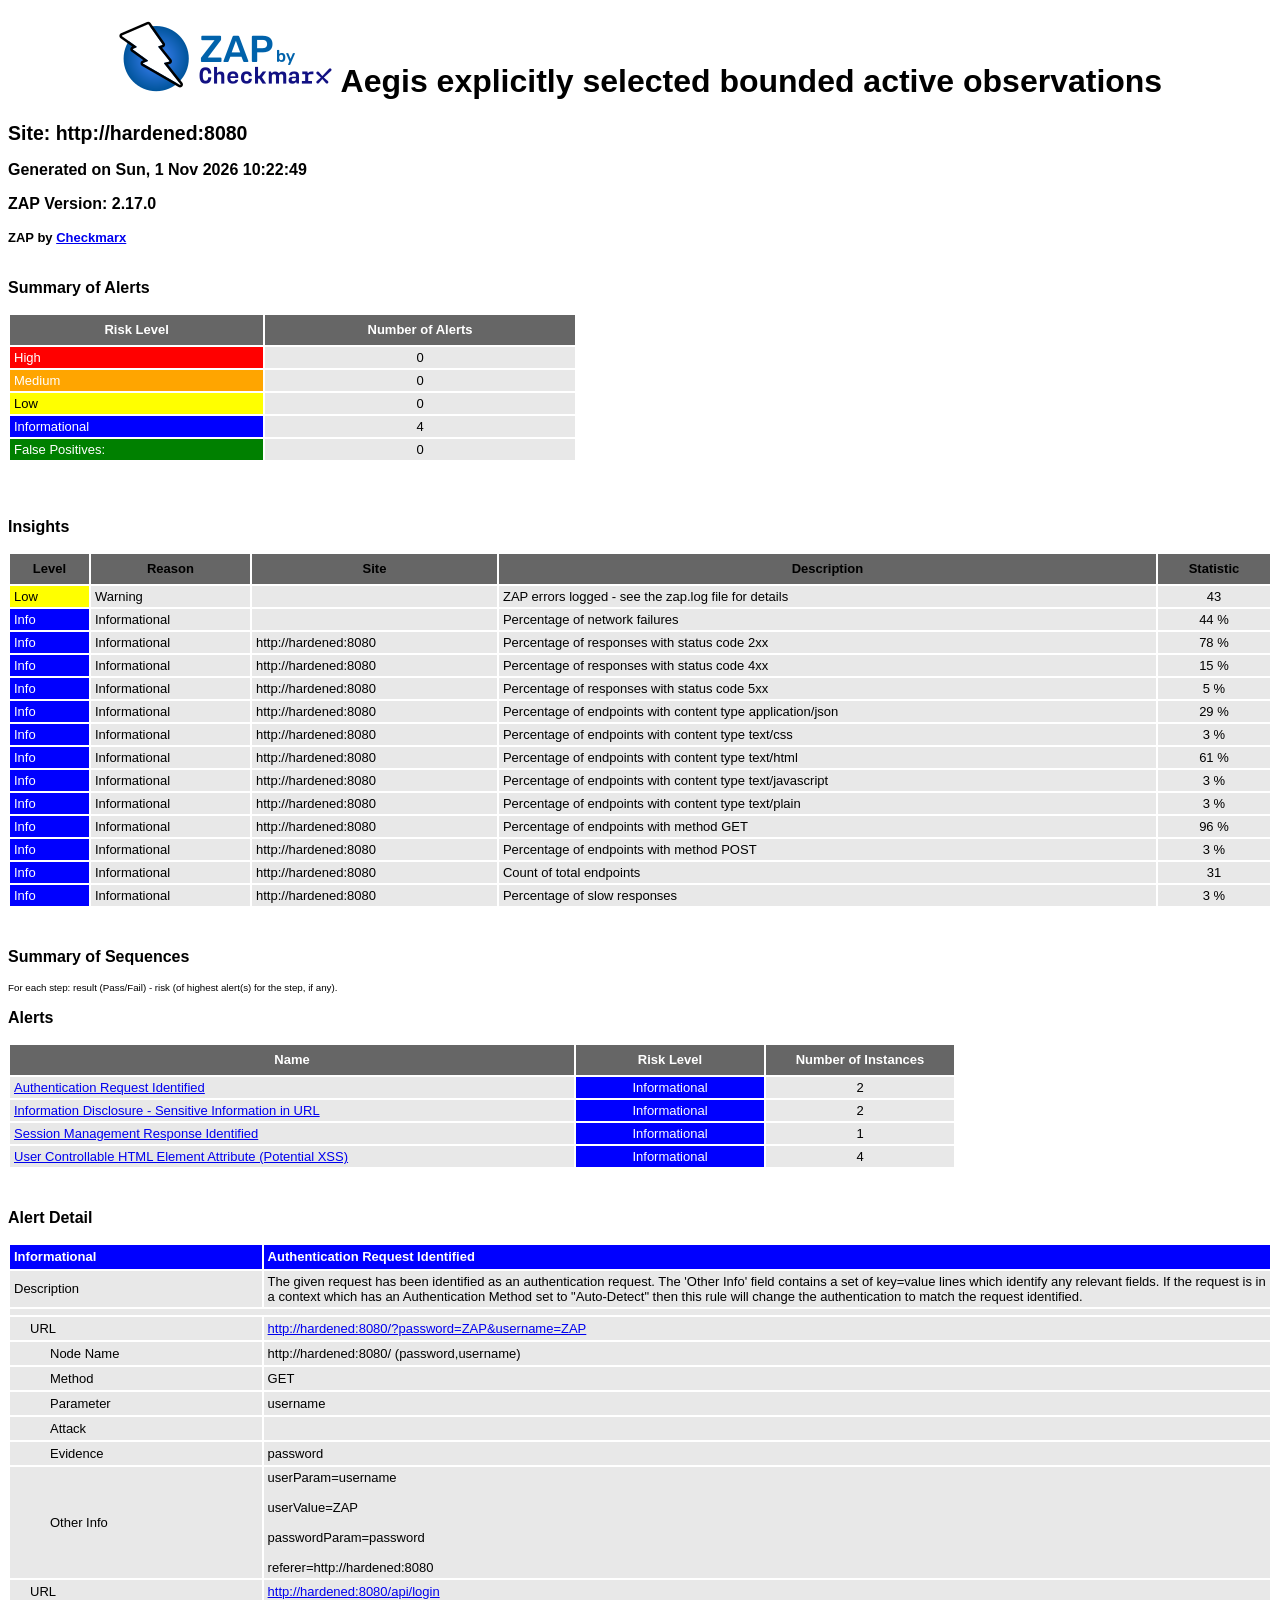
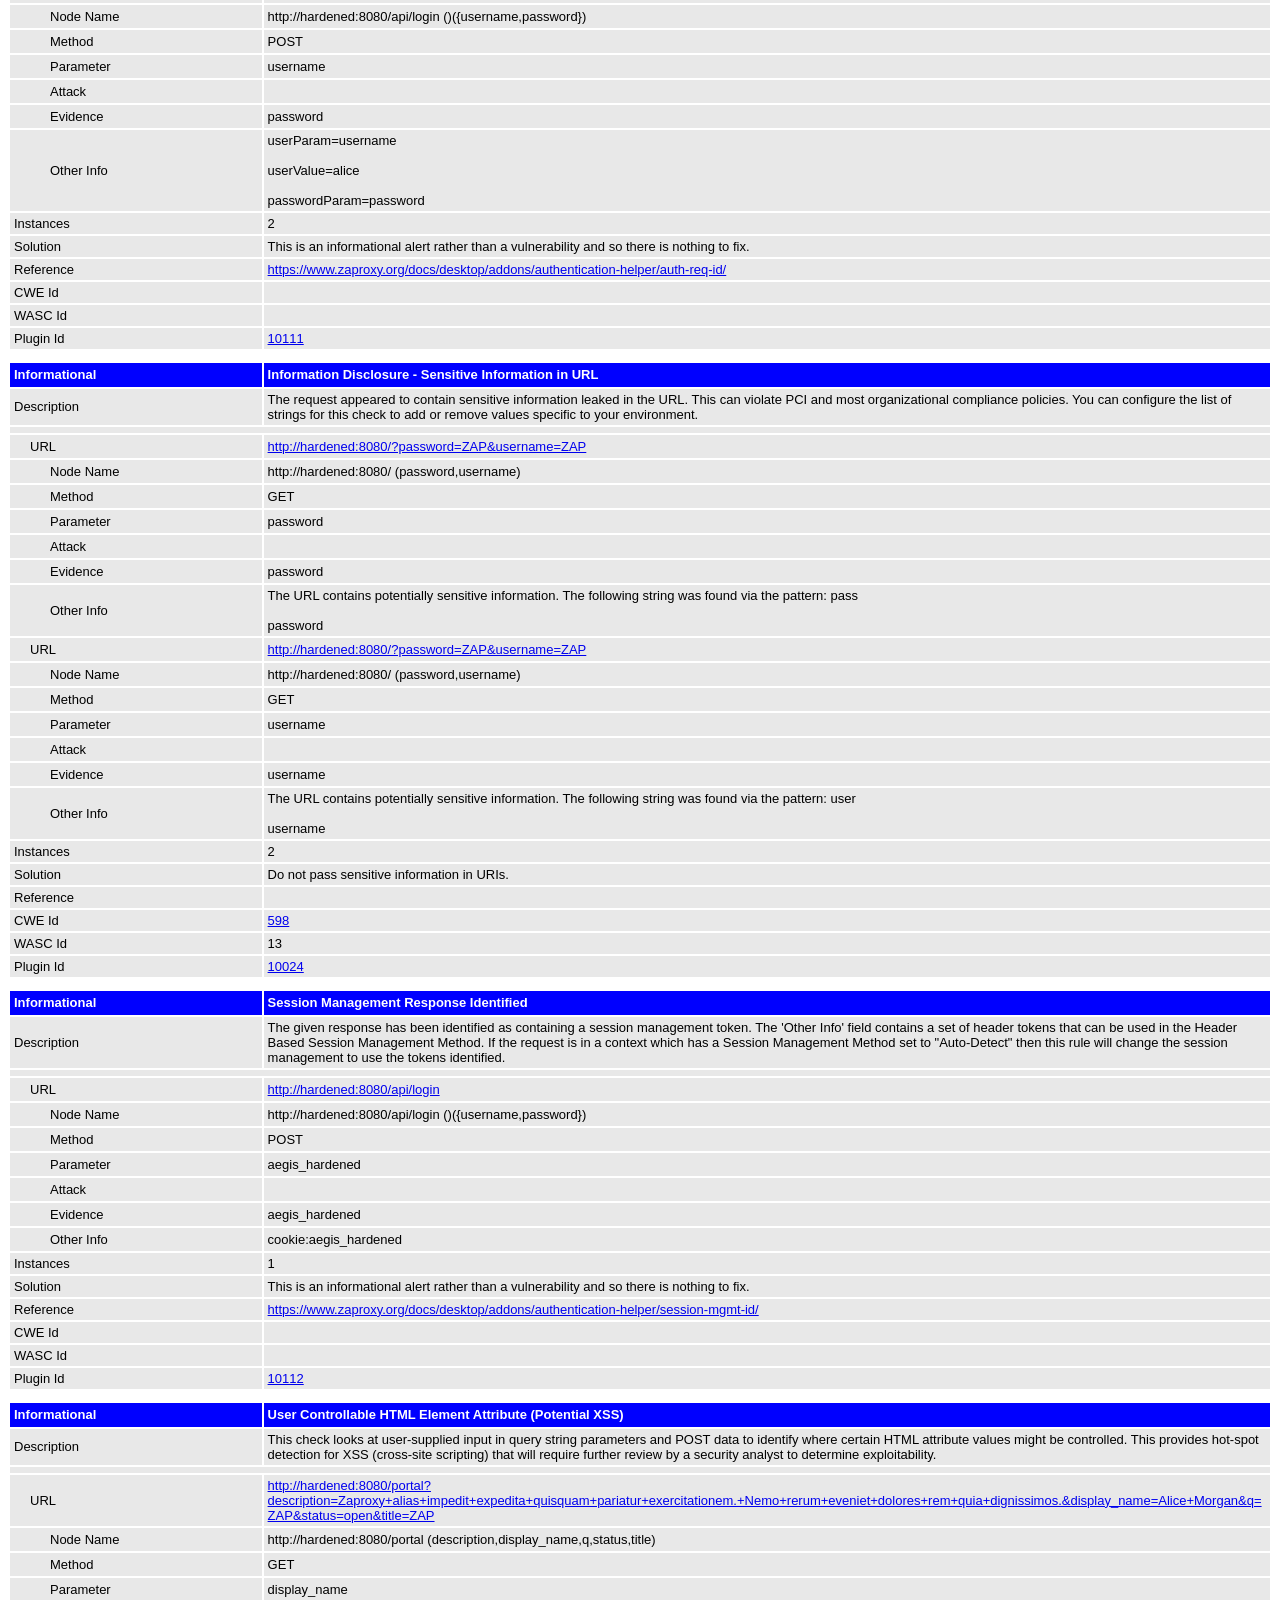
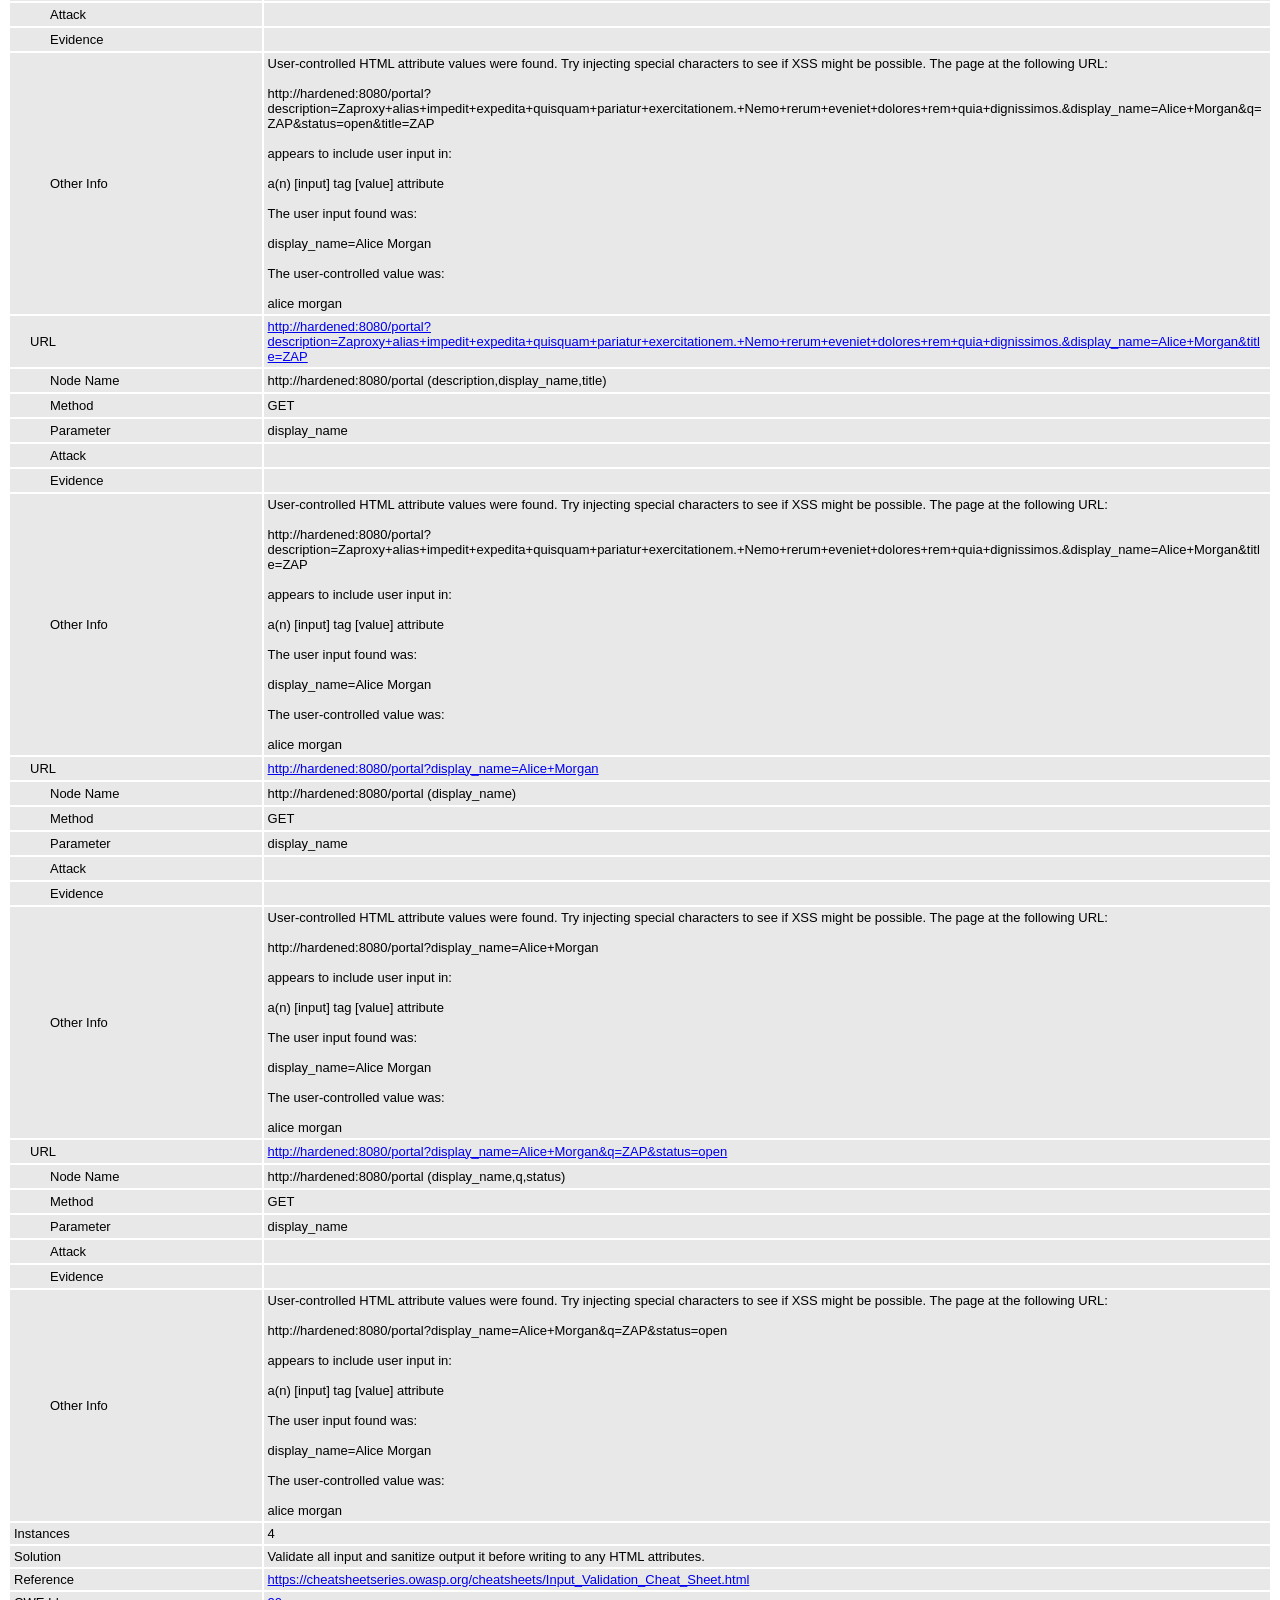
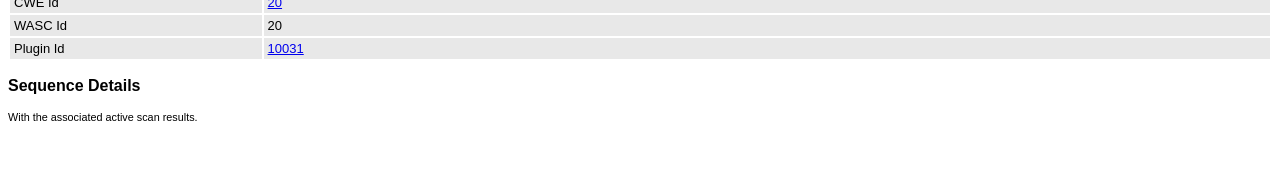
<file: reports/examples/zap/hardened-active.html>
<!DOCTYPE html>
<html>
<head>
<META http-equiv="Content-Type" content="text/html; charset=UTF-8" />
<title>Aegis explicitly selected bounded active observations</title>
<style type="text/css">
body {
	font-family: "Helvetica Neue", Helvetica, Arial, sans-serif;
	color: #000;
	font-size: 13px;
}

h1 {
	text-align: center;
	font-weight: bold;
	font-size: 32px
}

h3 {
	font-size: 16px;
}

table {
	border: none;
	font-size: 13px;
}

td, th {
	padding: 3px 4px;
	word-break: break-word;
}

th {
	font-weight: bold;
	background-color: #666666;
}

td {
	background-color: #e8e8e8;
}

.spacer {
	margin: 10px;
}

.spacer-lg {
	margin: 40px;
}

.indent1 {
	padding: 4px 20px;
}

.indent2 {
	padding: 4px 40px;
}

.risk-3 {
	background-color: red;
	color: #FFF;
}

.risk-2 {
	background-color: orange;
	color: #FFF;
}

.risk-1 {
	background-color: yellow;
	color: #000;
}

.risk-0 {
	background-color: blue;
	color: #FFF;
}

.risk--1 {
	background-color: green;
	color: #FFF;
}

.summary {
	width: 45%;
}

.summary th {
	color: #FFF;
}

.summary100 {
	width: 100%;
}

.summary80 {
	width: 80%;
}

.tdconstrainer {
	width: 9.1%;
	padding: 0
}

.alerts {
	width: 75%;
}

.alerts th {
	color: #FFF;
}

.results {
	width: 100%;
}

.results th {
	text-align: left;
}

.left-header {
	display: inline-block;
}

.pass {
	background: green;
	color: white
}

.pass::before {
	content: '\2714';
	color: white
}

.fail {
	background: red;
	color: white
}

.fail::before {
	content: '\2716';
	color: white
}

.alert-3b::before {
	content: '\2691';
	color: red
}

.alert-2b::before {
	content: '\2691 ';
	color: orange
}

.alert-1b::before {
	content: '\2691';
	color: yellow
}

.alert-0b::before {
	content: '\2691';
	color: blue
}

.alert-3a::after {
	content: '\2691';
	color: red
}

.alert-2a::after {
	content: '\2691 ';
	color: orange
}

.alert-1a::after {
	content: '\2691';
	color: yellow
}

.alert-0a::after {
	content: '\2691';
	color: blue
}

.lm2 {
	margin-left: 2em;
}

.smallnote {
	font-size: 0.75em
}

.alwayswhite {
	color: white
}

.script-diagnostic-screenshot {
	display: block;
	max-width: 100%;
	height: auto;
}
</style>
</head>
<body>
	<h1>
		<!-- The ZAP by Checkmark Logo -->
		<img
			src="[data-uri]"
			alt="" />
		Aegis explicitly selected bounded active observations
	</h1>
	<p />
	

	<h2>
		
		Site: http://hardened:8080
		
	</h2>

	<h3>
		Generated on Sun, 1 Nov 2026 10:22:49
	</h3>

	<h3>
		ZAP Version: 2.17.0
	</h3>

	<h4>
		ZAP by <a href="https://checkmarx.com/">Checkmarx</a>
	</h4>

	
		<h3 class="left-header">Summary of Alerts</h3>
		<table class="summary">
			<tr>
				<th width="45%"
					height="24">Risk Level</th>
				<th width="55%"
					align="center">Number of Alerts</th>
			</tr>
			<tr>
				<td class="risk-3">
					<div>High</div>
				</td>
				<td align="center">
					<div>0</div>
				</td>
			</tr>
			<tr>
				<td class="risk-2">
					<div>Medium</div>
				</td>
				<td align="center">
					<div>0</div>
				</td>
			</tr>
			<tr>
				<td class="risk-1">
					<div>Low</div>
				</td>
				<td align="center">
					<div>0</div>
				</td>
			</tr>
			<tr>
				<td class="risk-0">
					<div>Informational</div>
				</td>
				<td align="center">
					<div>4</div>
				</td>
			</tr>
			<tr>
				<td class="risk--1">
					<div>				False Positives:</div>
				</td>
				<td align="center">
					<div>0</div>
				</td>
			</tr>
		</table>
		<div class="spacer-lg"></div>
	
	
	
		<h3 class="left-header">Insights</h3>
		
		<table class="summary100">
			<tr>
				<th height="24">Level</th>
				<th>Reason</th>
				<th>Site</th>
				<th>Description</th>
				<th>Statistic</th>
			</tr>
			
				<tr>
				<td class="risk-1">
					<div>Low</div>
				</td>
				<td>
					<div>Warning</div>
				</td>
				<td>
					<div></div>
				</td>
				<td>
					<div>ZAP errors logged - see the zap.log file for details</div>
				</td>
				<td align="center">
					<div>43   </div>
				</td>
				</tr>
			
				<tr>
				<td class="risk-0">
					<div>Info</div>
				</td>
				<td>
					<div>Informational</div>
				</td>
				<td>
					<div></div>
				</td>
				<td>
					<div>Percentage of network failures</div>
				</td>
				<td align="center">
					<div>44 %</div>
				</td>
				</tr>
			
				<tr>
				<td class="risk-0">
					<div>Info</div>
				</td>
				<td>
					<div>Informational</div>
				</td>
				<td>
					<div>http://hardened:8080</div>
				</td>
				<td>
					<div>Percentage of responses with status code 2xx</div>
				</td>
				<td align="center">
					<div>78 %</div>
				</td>
				</tr>
			
				<tr>
				<td class="risk-0">
					<div>Info</div>
				</td>
				<td>
					<div>Informational</div>
				</td>
				<td>
					<div>http://hardened:8080</div>
				</td>
				<td>
					<div>Percentage of responses with status code 4xx</div>
				</td>
				<td align="center">
					<div>15 %</div>
				</td>
				</tr>
			
				<tr>
				<td class="risk-0">
					<div>Info</div>
				</td>
				<td>
					<div>Informational</div>
				</td>
				<td>
					<div>http://hardened:8080</div>
				</td>
				<td>
					<div>Percentage of responses with status code 5xx</div>
				</td>
				<td align="center">
					<div>5 %</div>
				</td>
				</tr>
			
				<tr>
				<td class="risk-0">
					<div>Info</div>
				</td>
				<td>
					<div>Informational</div>
				</td>
				<td>
					<div>http://hardened:8080</div>
				</td>
				<td>
					<div>Percentage of endpoints with content type application/json</div>
				</td>
				<td align="center">
					<div>29 %</div>
				</td>
				</tr>
			
				<tr>
				<td class="risk-0">
					<div>Info</div>
				</td>
				<td>
					<div>Informational</div>
				</td>
				<td>
					<div>http://hardened:8080</div>
				</td>
				<td>
					<div>Percentage of endpoints with content type text/css</div>
				</td>
				<td align="center">
					<div>3 %</div>
				</td>
				</tr>
			
				<tr>
				<td class="risk-0">
					<div>Info</div>
				</td>
				<td>
					<div>Informational</div>
				</td>
				<td>
					<div>http://hardened:8080</div>
				</td>
				<td>
					<div>Percentage of endpoints with content type text/html</div>
				</td>
				<td align="center">
					<div>61 %</div>
				</td>
				</tr>
			
				<tr>
				<td class="risk-0">
					<div>Info</div>
				</td>
				<td>
					<div>Informational</div>
				</td>
				<td>
					<div>http://hardened:8080</div>
				</td>
				<td>
					<div>Percentage of endpoints with content type text/javascript</div>
				</td>
				<td align="center">
					<div>3 %</div>
				</td>
				</tr>
			
				<tr>
				<td class="risk-0">
					<div>Info</div>
				</td>
				<td>
					<div>Informational</div>
				</td>
				<td>
					<div>http://hardened:8080</div>
				</td>
				<td>
					<div>Percentage of endpoints with content type text/plain</div>
				</td>
				<td align="center">
					<div>3 %</div>
				</td>
				</tr>
			
				<tr>
				<td class="risk-0">
					<div>Info</div>
				</td>
				<td>
					<div>Informational</div>
				</td>
				<td>
					<div>http://hardened:8080</div>
				</td>
				<td>
					<div>Percentage of endpoints with method GET</div>
				</td>
				<td align="center">
					<div>96 %</div>
				</td>
				</tr>
			
				<tr>
				<td class="risk-0">
					<div>Info</div>
				</td>
				<td>
					<div>Informational</div>
				</td>
				<td>
					<div>http://hardened:8080</div>
				</td>
				<td>
					<div>Percentage of endpoints with method POST</div>
				</td>
				<td align="center">
					<div>3 %</div>
				</td>
				</tr>
			
				<tr>
				<td class="risk-0">
					<div>Info</div>
				</td>
				<td>
					<div>Informational</div>
				</td>
				<td>
					<div>http://hardened:8080</div>
				</td>
				<td>
					<div>Count of total endpoints</div>
				</td>
				<td align="center">
					<div>31   </div>
				</td>
				</tr>
			
				<tr>
				<td class="risk-0">
					<div>Info</div>
				</td>
				<td>
					<div>Informational</div>
				</td>
				<td>
					<div>http://hardened:8080</div>
				</td>
				<td>
					<div>Percentage of slow responses</div>
				</td>
				<td align="center">
					<div>3 %</div>
				</td>
				</tr>
			
		</table>
		<div class="spacer-lg"></div>
	

	

	
		
			<h3>Summary of Sequences</h3>
			<p class="smallnote">For each step: result (Pass/Fail) - risk (of highest alert(s) for the step, if any).</p>

			
				</table>
			
		
	</th:block>

	
		<h3>Alerts</h3>
		<table class="alerts">
			<tr>
				<th width="60%" height="24">Name</th>
				<th width="20%"
					align="center">Risk Level</th>
				<th width="20%"
					align="center">Number of Instances</th>
			</tr>
			<tr>
				<td><a href="#10111">Authentication Request Identified</a></td>
				<td align="center" class="risk-0">Informational</td>
				
				
				<td align="center">2</td>
				
			</tr>
			<tr>
				<td><a href="#10024">Information Disclosure - Sensitive Information in URL</a></td>
				<td align="center" class="risk-0">Informational</td>
				
				
				<td align="center">2</td>
				
			</tr>
			<tr>
				<td><a href="#10112">Session Management Response Identified</a></td>
				<td align="center" class="risk-0">Informational</td>
				
				
				<td align="center">1</td>
				
			</tr>
			<tr>
				<td><a href="#10031">User Controllable HTML Element Attribute (Potential XSS)</a></td>
				<td align="center" class="risk-0">Informational</td>
				
				
				<td align="center">4</td>
				
			</tr>
		</table>
		<div class="spacer-lg"></div>
	

	
		<h3>Alert Detail</h3>
		
			<table class="results">
				<tr height="24">
					<th width="20%" class="risk-0"><a
						id="10111"></a>
						<div>Informational</div></th>
					<th class="risk-0">Authentication Request Identified</th>
				</tr>
				<tr>
					<td width="20%">Description</td>
					<td width="80%">
							<div>The given request has been identified as an authentication request. The &#39;Other Info&#39; field contains a set of key=value lines which identify any relevant fields. If the request is in a context which has an Authentication Method set to &quot;Auto-Detect&quot; then this rule will change the authentication to match the request identified.</div>
							
						</td>
				</tr>
				<TR vAlign="top">
					<TD colspan="2"></TD>
				</TR>
				
					<tr>
						<td width="20%"
							class="indent1">URL</td>
						<td width="80%"><a href="http://hardened:8080/?password=ZAP&amp;username=ZAP">http://hardened:8080/?password=ZAP&amp;username=ZAP</a></td>
					</tr>
					<tr>
						<td width="20%"
							class="indent2">Node Name</td>
						<td width="80%">http://hardened:8080/ (password,username)</td>
					</tr>
					<tr>
						<td width="20%"
							class="indent2">Method</td>
						<td width="80%">GET</td>
					</tr>
					<tr>
						<td width="20%"
							class="indent2">Parameter</td>
						<td width="80%">username</td>
					</tr>
					<tr>
						<td width="20%"
							class="indent2">Attack</td>
						<td width="80%"></td>
					</tr>
					<tr>
						<td width="20%"
							class="indent2">Evidence</td>
						<td width="80%">password</td>
					</tr>
					<tr>
						<td width="20%"
							class="indent2">Other Info</td>
						<td width="80%">
							<div>userParam=username</div>
							<br />
						
							<div>userValue=ZAP</div>
							<br />
						
							<div>passwordParam=password</div>
							<br />
						
							<div>referer=http://hardened:8080</div>
							
						</td>
					</tr>
				
					<tr>
						<td width="20%"
							class="indent1">URL</td>
						<td width="80%"><a href="http://hardened:8080/api/login">http://hardened:8080/api/login</a></td>
					</tr>
					<tr>
						<td width="20%"
							class="indent2">Node Name</td>
						<td width="80%">http://hardened:8080/api/login ()({username,password})</td>
					</tr>
					<tr>
						<td width="20%"
							class="indent2">Method</td>
						<td width="80%">POST</td>
					</tr>
					<tr>
						<td width="20%"
							class="indent2">Parameter</td>
						<td width="80%">username</td>
					</tr>
					<tr>
						<td width="20%"
							class="indent2">Attack</td>
						<td width="80%"></td>
					</tr>
					<tr>
						<td width="20%"
							class="indent2">Evidence</td>
						<td width="80%">password</td>
					</tr>
					<tr>
						<td width="20%"
							class="indent2">Other Info</td>
						<td width="80%">
							<div>userParam=username</div>
							<br />
						
							<div>userValue=alice</div>
							<br />
						
							<div>passwordParam=password</div>
							
						</td>
					</tr>
				
				<tr>
					<td width="20%">Instances</td>
					
					
					<td width="80%">2</td>
					
				</tr>
				<tr>
					<td width="20%">Solution</td>
					<td width="80%">
							<div>This is an informational alert rather than a vulnerability and so there is nothing to fix.</div>
							
						</td>
				</tr>
				<tr>
					<td width="20%">Reference</td>
					<td width="80%">
							<a href="https://www.zaproxy.org/docs/desktop/addons/authentication-helper/auth-req-id/">https://www.zaproxy.org/docs/desktop/addons/authentication-helper/auth-req-id/</a>
							
						</td>
				</tr>
				<tr>
					<td width="20%">CWE Id</td>
					<td width="80%"></td>
				</tr>
				<tr>
					<td width="20%">WASC Id</td>
					<td width="80%"></td>
				</tr>
				<tr>
					<td width="20%">Plugin Id</td>
					<td width="80%"><a
						href="https://www.zaproxy.org/docs/alerts/10111/">10111</a></td>
				</tr>
			</table>
			<div class="spacer"></div>
		
			<table class="results">
				<tr height="24">
					<th width="20%" class="risk-0"><a
						id="10024"></a>
						<div>Informational</div></th>
					<th class="risk-0">Information Disclosure - Sensitive Information in URL</th>
				</tr>
				<tr>
					<td width="20%">Description</td>
					<td width="80%">
							<div>The request appeared to contain sensitive information leaked in the URL. This can violate PCI and most organizational compliance policies. You can configure the list of strings for this check to add or remove values specific to your environment.</div>
							
						</td>
				</tr>
				<TR vAlign="top">
					<TD colspan="2"></TD>
				</TR>
				
					<tr>
						<td width="20%"
							class="indent1">URL</td>
						<td width="80%"><a href="http://hardened:8080/?password=ZAP&amp;username=ZAP">http://hardened:8080/?password=ZAP&amp;username=ZAP</a></td>
					</tr>
					<tr>
						<td width="20%"
							class="indent2">Node Name</td>
						<td width="80%">http://hardened:8080/ (password,username)</td>
					</tr>
					<tr>
						<td width="20%"
							class="indent2">Method</td>
						<td width="80%">GET</td>
					</tr>
					<tr>
						<td width="20%"
							class="indent2">Parameter</td>
						<td width="80%">password</td>
					</tr>
					<tr>
						<td width="20%"
							class="indent2">Attack</td>
						<td width="80%"></td>
					</tr>
					<tr>
						<td width="20%"
							class="indent2">Evidence</td>
						<td width="80%">password</td>
					</tr>
					<tr>
						<td width="20%"
							class="indent2">Other Info</td>
						<td width="80%">
							<div>The URL contains potentially sensitive information. The following string was found via the pattern: pass</div>
							<br />
						
							<div>password</div>
							
						</td>
					</tr>
				
					<tr>
						<td width="20%"
							class="indent1">URL</td>
						<td width="80%"><a href="http://hardened:8080/?password=ZAP&amp;username=ZAP">http://hardened:8080/?password=ZAP&amp;username=ZAP</a></td>
					</tr>
					<tr>
						<td width="20%"
							class="indent2">Node Name</td>
						<td width="80%">http://hardened:8080/ (password,username)</td>
					</tr>
					<tr>
						<td width="20%"
							class="indent2">Method</td>
						<td width="80%">GET</td>
					</tr>
					<tr>
						<td width="20%"
							class="indent2">Parameter</td>
						<td width="80%">username</td>
					</tr>
					<tr>
						<td width="20%"
							class="indent2">Attack</td>
						<td width="80%"></td>
					</tr>
					<tr>
						<td width="20%"
							class="indent2">Evidence</td>
						<td width="80%">username</td>
					</tr>
					<tr>
						<td width="20%"
							class="indent2">Other Info</td>
						<td width="80%">
							<div>The URL contains potentially sensitive information. The following string was found via the pattern: user</div>
							<br />
						
							<div>username</div>
							
						</td>
					</tr>
				
				<tr>
					<td width="20%">Instances</td>
					
					
					<td width="80%">2</td>
					
				</tr>
				<tr>
					<td width="20%">Solution</td>
					<td width="80%">
							<div>Do not pass sensitive information in URIs.</div>
							
						</td>
				</tr>
				<tr>
					<td width="20%">Reference</td>
					<td width="80%"></td>
				</tr>
				<tr>
					<td width="20%">CWE Id</td>
					<td width="80%"><a
						href="https://cwe.mitre.org/data/definitions/598.html">598</a></td>
				</tr>
				<tr>
					<td width="20%">WASC Id</td>
					<td width="80%">13</td>
				</tr>
				<tr>
					<td width="20%">Plugin Id</td>
					<td width="80%"><a
						href="https://www.zaproxy.org/docs/alerts/10024/">10024</a></td>
				</tr>
			</table>
			<div class="spacer"></div>
		
			<table class="results">
				<tr height="24">
					<th width="20%" class="risk-0"><a
						id="10112"></a>
						<div>Informational</div></th>
					<th class="risk-0">Session Management Response Identified</th>
				</tr>
				<tr>
					<td width="20%">Description</td>
					<td width="80%">
							<div>The given response has been identified as containing a session management token. The &#39;Other Info&#39; field contains a set of header tokens that can be used in the Header Based Session Management Method. If the request is in a context which has a Session Management Method set to &quot;Auto-Detect&quot; then this rule will change the session management to use the tokens identified.</div>
							
						</td>
				</tr>
				<TR vAlign="top">
					<TD colspan="2"></TD>
				</TR>
				
					<tr>
						<td width="20%"
							class="indent1">URL</td>
						<td width="80%"><a href="http://hardened:8080/api/login">http://hardened:8080/api/login</a></td>
					</tr>
					<tr>
						<td width="20%"
							class="indent2">Node Name</td>
						<td width="80%">http://hardened:8080/api/login ()({username,password})</td>
					</tr>
					<tr>
						<td width="20%"
							class="indent2">Method</td>
						<td width="80%">POST</td>
					</tr>
					<tr>
						<td width="20%"
							class="indent2">Parameter</td>
						<td width="80%">aegis_hardened</td>
					</tr>
					<tr>
						<td width="20%"
							class="indent2">Attack</td>
						<td width="80%"></td>
					</tr>
					<tr>
						<td width="20%"
							class="indent2">Evidence</td>
						<td width="80%">aegis_hardened</td>
					</tr>
					<tr>
						<td width="20%"
							class="indent2">Other Info</td>
						<td width="80%">
							<div>cookie:aegis_hardened</div>
							
						</td>
					</tr>
				
				<tr>
					<td width="20%">Instances</td>
					
					
					<td width="80%">1</td>
					
				</tr>
				<tr>
					<td width="20%">Solution</td>
					<td width="80%">
							<div>This is an informational alert rather than a vulnerability and so there is nothing to fix.</div>
							
						</td>
				</tr>
				<tr>
					<td width="20%">Reference</td>
					<td width="80%">
							<a href="https://www.zaproxy.org/docs/desktop/addons/authentication-helper/session-mgmt-id/">https://www.zaproxy.org/docs/desktop/addons/authentication-helper/session-mgmt-id/</a>
							
						</td>
				</tr>
				<tr>
					<td width="20%">CWE Id</td>
					<td width="80%"></td>
				</tr>
				<tr>
					<td width="20%">WASC Id</td>
					<td width="80%"></td>
				</tr>
				<tr>
					<td width="20%">Plugin Id</td>
					<td width="80%"><a
						href="https://www.zaproxy.org/docs/alerts/10112/">10112</a></td>
				</tr>
			</table>
			<div class="spacer"></div>
		
			<table class="results">
				<tr height="24">
					<th width="20%" class="risk-0"><a
						id="10031"></a>
						<div>Informational</div></th>
					<th class="risk-0">User Controllable HTML Element Attribute (Potential XSS)</th>
				</tr>
				<tr>
					<td width="20%">Description</td>
					<td width="80%">
							<div>This check looks at user-supplied input in query string parameters and POST data to identify where certain HTML attribute values might be controlled. This provides hot-spot detection for XSS (cross-site scripting) that will require further review by a security analyst to determine exploitability.</div>
							
						</td>
				</tr>
				<TR vAlign="top">
					<TD colspan="2"></TD>
				</TR>
				
					<tr>
						<td width="20%"
							class="indent1">URL</td>
						<td width="80%"><a href="http://hardened:8080/portal?description=Zaproxy+alias+impedit+expedita+quisquam+pariatur+exercitationem.+Nemo+rerum+eveniet+dolores+rem+quia+dignissimos.&amp;display_name=Alice+Morgan&amp;q=ZAP&amp;status=open&amp;title=ZAP">http://hardened:8080/portal?description=Zaproxy+alias+impedit+expedita+quisquam+pariatur+exercitationem.+Nemo+rerum+eveniet+dolores+rem+quia+dignissimos.&amp;display_name=Alice+Morgan&amp;q=ZAP&amp;status=open&amp;title=ZAP</a></td>
					</tr>
					<tr>
						<td width="20%"
							class="indent2">Node Name</td>
						<td width="80%">http://hardened:8080/portal (description,display_name,q,status,title)</td>
					</tr>
					<tr>
						<td width="20%"
							class="indent2">Method</td>
						<td width="80%">GET</td>
					</tr>
					<tr>
						<td width="20%"
							class="indent2">Parameter</td>
						<td width="80%">display_name</td>
					</tr>
					<tr>
						<td width="20%"
							class="indent2">Attack</td>
						<td width="80%"></td>
					</tr>
					<tr>
						<td width="20%"
							class="indent2">Evidence</td>
						<td width="80%"></td>
					</tr>
					<tr>
						<td width="20%"
							class="indent2">Other Info</td>
						<td width="80%">
							<div>User-controlled HTML attribute values were found. Try injecting special characters to see if XSS might be possible. The page at the following URL:</div>
							<br />
						
							<div>http://hardened:8080/portal?description=Zaproxy+alias+impedit+expedita+quisquam+pariatur+exercitationem.+Nemo+rerum+eveniet+dolores+rem+quia+dignissimos.&amp;display_name=Alice+Morgan&amp;q=ZAP&amp;status=open&amp;title=ZAP</div>
							<br />
						
							<div>appears to include user input in:</div>
							<br />
						
							<div>a(n) [input] tag [value] attribute</div>
							<br />
						
							<div>The user input found was:</div>
							<br />
						
							<div>display_name=Alice Morgan</div>
							<br />
						
							<div>The user-controlled value was:</div>
							<br />
						
							<div>alice morgan</div>
							
						</td>
					</tr>
				
					<tr>
						<td width="20%"
							class="indent1">URL</td>
						<td width="80%"><a href="http://hardened:8080/portal?description=Zaproxy+alias+impedit+expedita+quisquam+pariatur+exercitationem.+Nemo+rerum+eveniet+dolores+rem+quia+dignissimos.&amp;display_name=Alice+Morgan&amp;title=ZAP">http://hardened:8080/portal?description=Zaproxy+alias+impedit+expedita+quisquam+pariatur+exercitationem.+Nemo+rerum+eveniet+dolores+rem+quia+dignissimos.&amp;display_name=Alice+Morgan&amp;title=ZAP</a></td>
					</tr>
					<tr>
						<td width="20%"
							class="indent2">Node Name</td>
						<td width="80%">http://hardened:8080/portal (description,display_name,title)</td>
					</tr>
					<tr>
						<td width="20%"
							class="indent2">Method</td>
						<td width="80%">GET</td>
					</tr>
					<tr>
						<td width="20%"
							class="indent2">Parameter</td>
						<td width="80%">display_name</td>
					</tr>
					<tr>
						<td width="20%"
							class="indent2">Attack</td>
						<td width="80%"></td>
					</tr>
					<tr>
						<td width="20%"
							class="indent2">Evidence</td>
						<td width="80%"></td>
					</tr>
					<tr>
						<td width="20%"
							class="indent2">Other Info</td>
						<td width="80%">
							<div>User-controlled HTML attribute values were found. Try injecting special characters to see if XSS might be possible. The page at the following URL:</div>
							<br />
						
							<div>http://hardened:8080/portal?description=Zaproxy+alias+impedit+expedita+quisquam+pariatur+exercitationem.+Nemo+rerum+eveniet+dolores+rem+quia+dignissimos.&amp;display_name=Alice+Morgan&amp;title=ZAP</div>
							<br />
						
							<div>appears to include user input in:</div>
							<br />
						
							<div>a(n) [input] tag [value] attribute</div>
							<br />
						
							<div>The user input found was:</div>
							<br />
						
							<div>display_name=Alice Morgan</div>
							<br />
						
							<div>The user-controlled value was:</div>
							<br />
						
							<div>alice morgan</div>
							
						</td>
					</tr>
				
					<tr>
						<td width="20%"
							class="indent1">URL</td>
						<td width="80%"><a href="http://hardened:8080/portal?display_name=Alice+Morgan">http://hardened:8080/portal?display_name=Alice+Morgan</a></td>
					</tr>
					<tr>
						<td width="20%"
							class="indent2">Node Name</td>
						<td width="80%">http://hardened:8080/portal (display_name)</td>
					</tr>
					<tr>
						<td width="20%"
							class="indent2">Method</td>
						<td width="80%">GET</td>
					</tr>
					<tr>
						<td width="20%"
							class="indent2">Parameter</td>
						<td width="80%">display_name</td>
					</tr>
					<tr>
						<td width="20%"
							class="indent2">Attack</td>
						<td width="80%"></td>
					</tr>
					<tr>
						<td width="20%"
							class="indent2">Evidence</td>
						<td width="80%"></td>
					</tr>
					<tr>
						<td width="20%"
							class="indent2">Other Info</td>
						<td width="80%">
							<div>User-controlled HTML attribute values were found. Try injecting special characters to see if XSS might be possible. The page at the following URL:</div>
							<br />
						
							<div>http://hardened:8080/portal?display_name=Alice+Morgan</div>
							<br />
						
							<div>appears to include user input in:</div>
							<br />
						
							<div>a(n) [input] tag [value] attribute</div>
							<br />
						
							<div>The user input found was:</div>
							<br />
						
							<div>display_name=Alice Morgan</div>
							<br />
						
							<div>The user-controlled value was:</div>
							<br />
						
							<div>alice morgan</div>
							
						</td>
					</tr>
				
					<tr>
						<td width="20%"
							class="indent1">URL</td>
						<td width="80%"><a href="http://hardened:8080/portal?display_name=Alice+Morgan&amp;q=ZAP&amp;status=open">http://hardened:8080/portal?display_name=Alice+Morgan&amp;q=ZAP&amp;status=open</a></td>
					</tr>
					<tr>
						<td width="20%"
							class="indent2">Node Name</td>
						<td width="80%">http://hardened:8080/portal (display_name,q,status)</td>
					</tr>
					<tr>
						<td width="20%"
							class="indent2">Method</td>
						<td width="80%">GET</td>
					</tr>
					<tr>
						<td width="20%"
							class="indent2">Parameter</td>
						<td width="80%">display_name</td>
					</tr>
					<tr>
						<td width="20%"
							class="indent2">Attack</td>
						<td width="80%"></td>
					</tr>
					<tr>
						<td width="20%"
							class="indent2">Evidence</td>
						<td width="80%"></td>
					</tr>
					<tr>
						<td width="20%"
							class="indent2">Other Info</td>
						<td width="80%">
							<div>User-controlled HTML attribute values were found. Try injecting special characters to see if XSS might be possible. The page at the following URL:</div>
							<br />
						
							<div>http://hardened:8080/portal?display_name=Alice+Morgan&amp;q=ZAP&amp;status=open</div>
							<br />
						
							<div>appears to include user input in:</div>
							<br />
						
							<div>a(n) [input] tag [value] attribute</div>
							<br />
						
							<div>The user input found was:</div>
							<br />
						
							<div>display_name=Alice Morgan</div>
							<br />
						
							<div>The user-controlled value was:</div>
							<br />
						
							<div>alice morgan</div>
							
						</td>
					</tr>
				
				<tr>
					<td width="20%">Instances</td>
					
					
					<td width="80%">4</td>
					
				</tr>
				<tr>
					<td width="20%">Solution</td>
					<td width="80%">
							<div>Validate all input and sanitize output it before writing to any HTML attributes.</div>
							
						</td>
				</tr>
				<tr>
					<td width="20%">Reference</td>
					<td width="80%">
							<a href="https://cheatsheetseries.owasp.org/cheatsheets/Input_Validation_Cheat_Sheet.html">https://cheatsheetseries.owasp.org/cheatsheets/Input_Validation_Cheat_Sheet.html</a>
							
						</td>
				</tr>
				<tr>
					<td width="20%">CWE Id</td>
					<td width="80%"><a
						href="https://cwe.mitre.org/data/definitions/20.html">20</a></td>
				</tr>
				<tr>
					<td width="20%">WASC Id</td>
					<td width="80%">20</td>
				</tr>
				<tr>
					<td width="20%">Plugin Id</td>
					<td width="80%"><a
						href="https://www.zaproxy.org/docs/alerts/10031/">10031</a></td>
				</tr>
			</table>
			<div class="spacer"></div>
		
	

	
		
			<h3>Sequence Details</h3>
			<sup>With the associated active scan results.</sup>

			

			<div class="spacer-lg"></div>

		
	

</body>
</html>
</file>
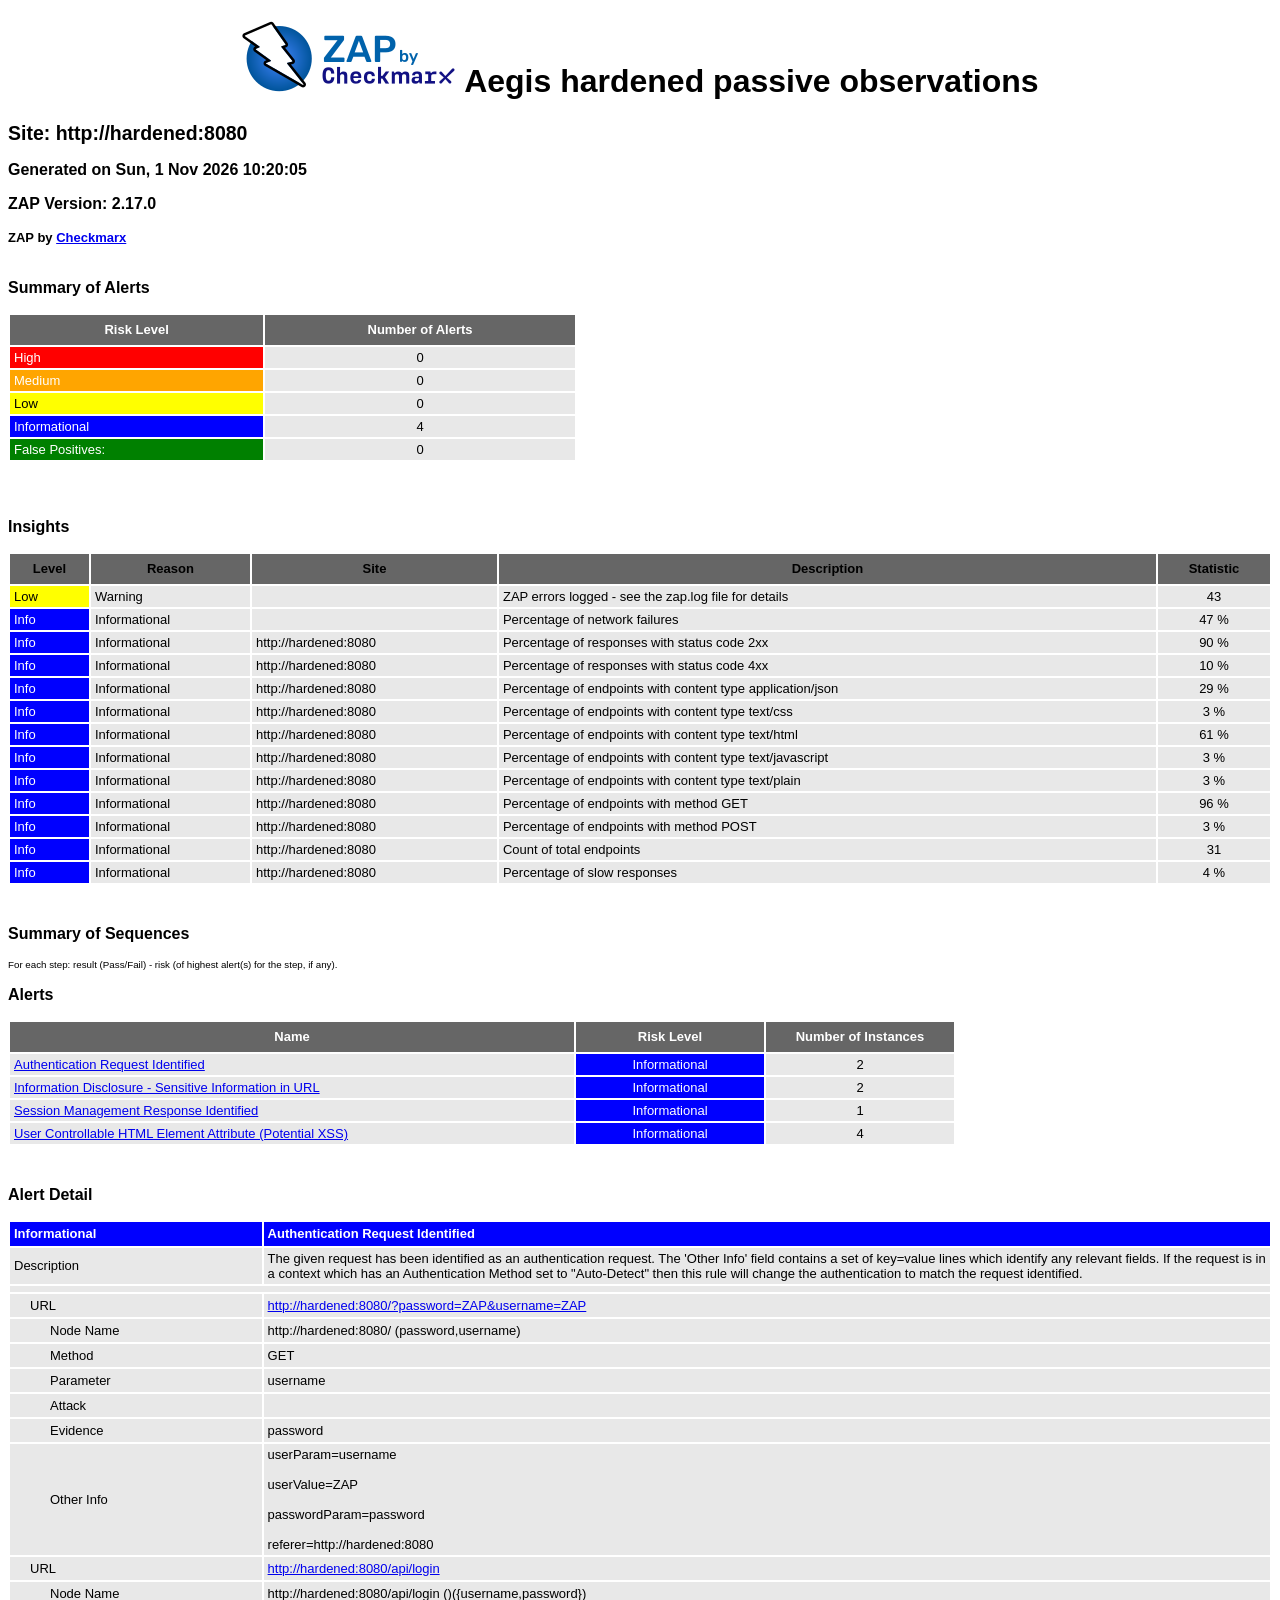
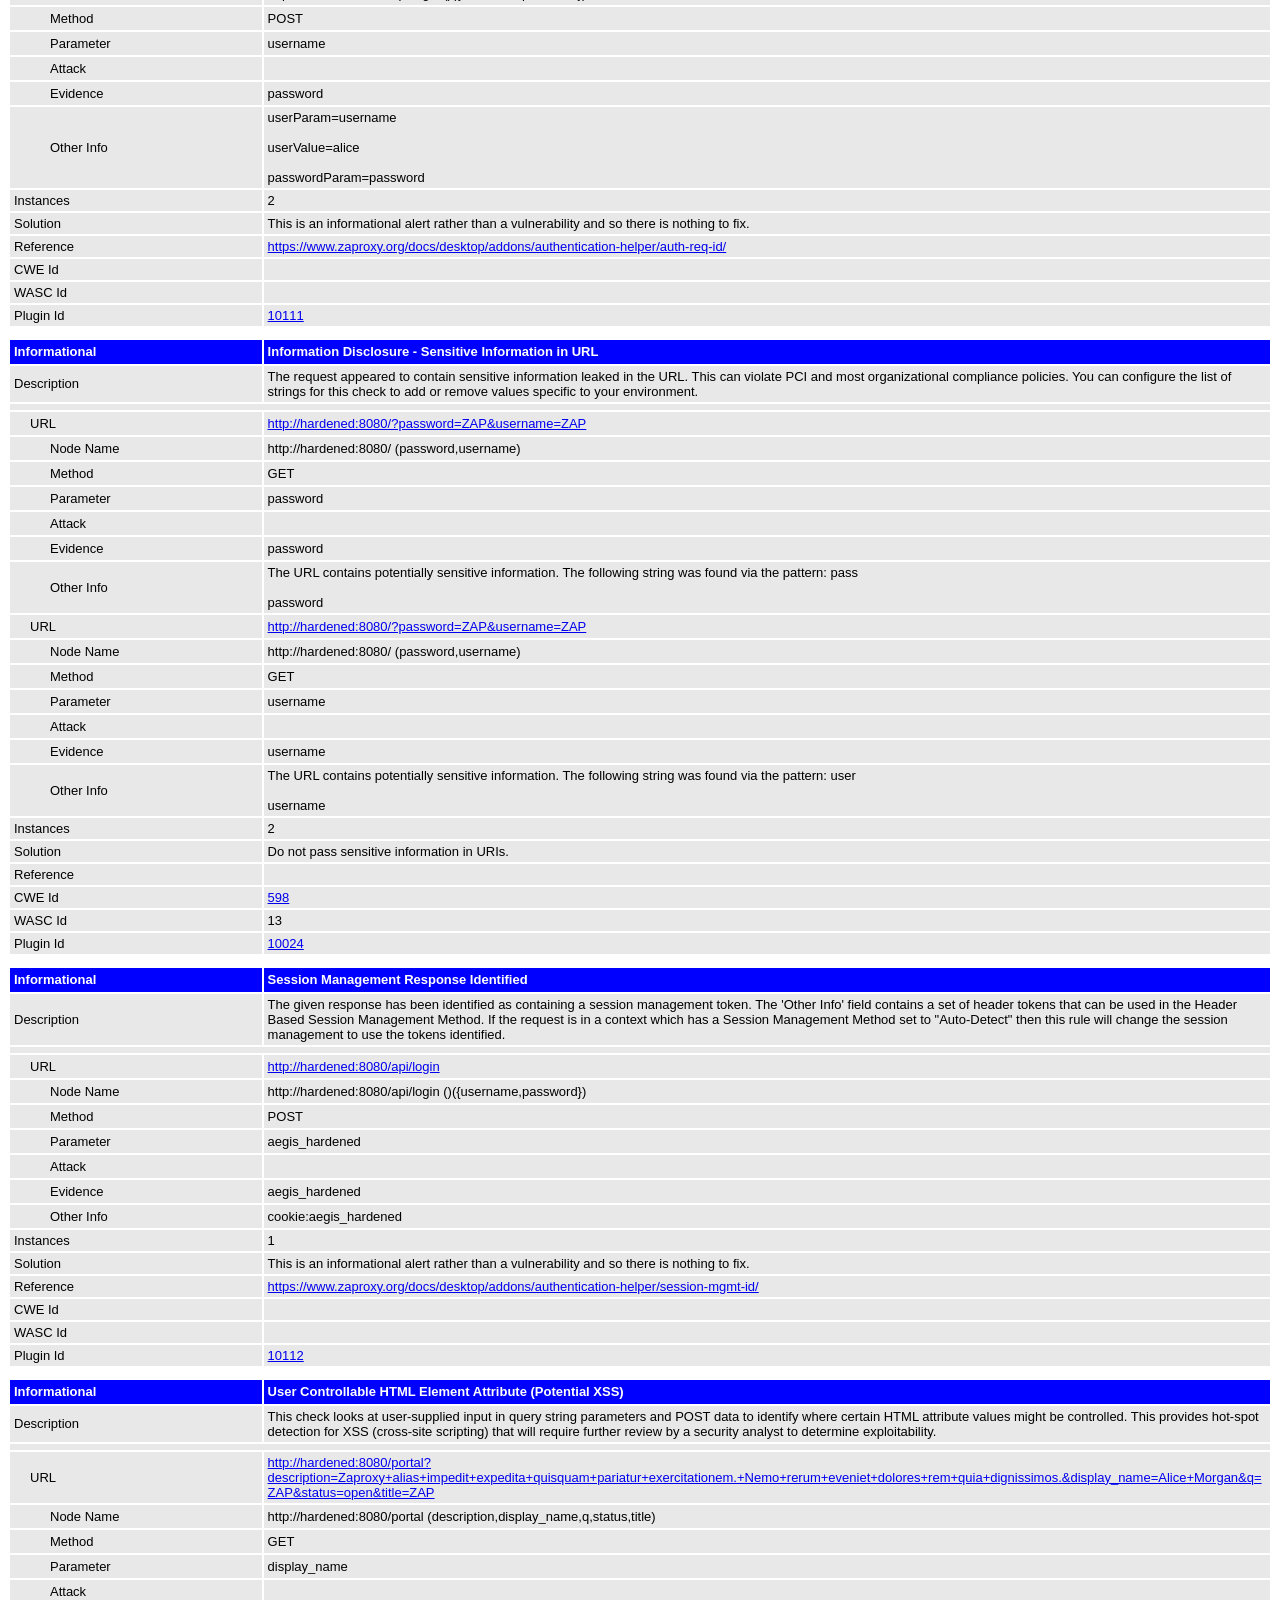
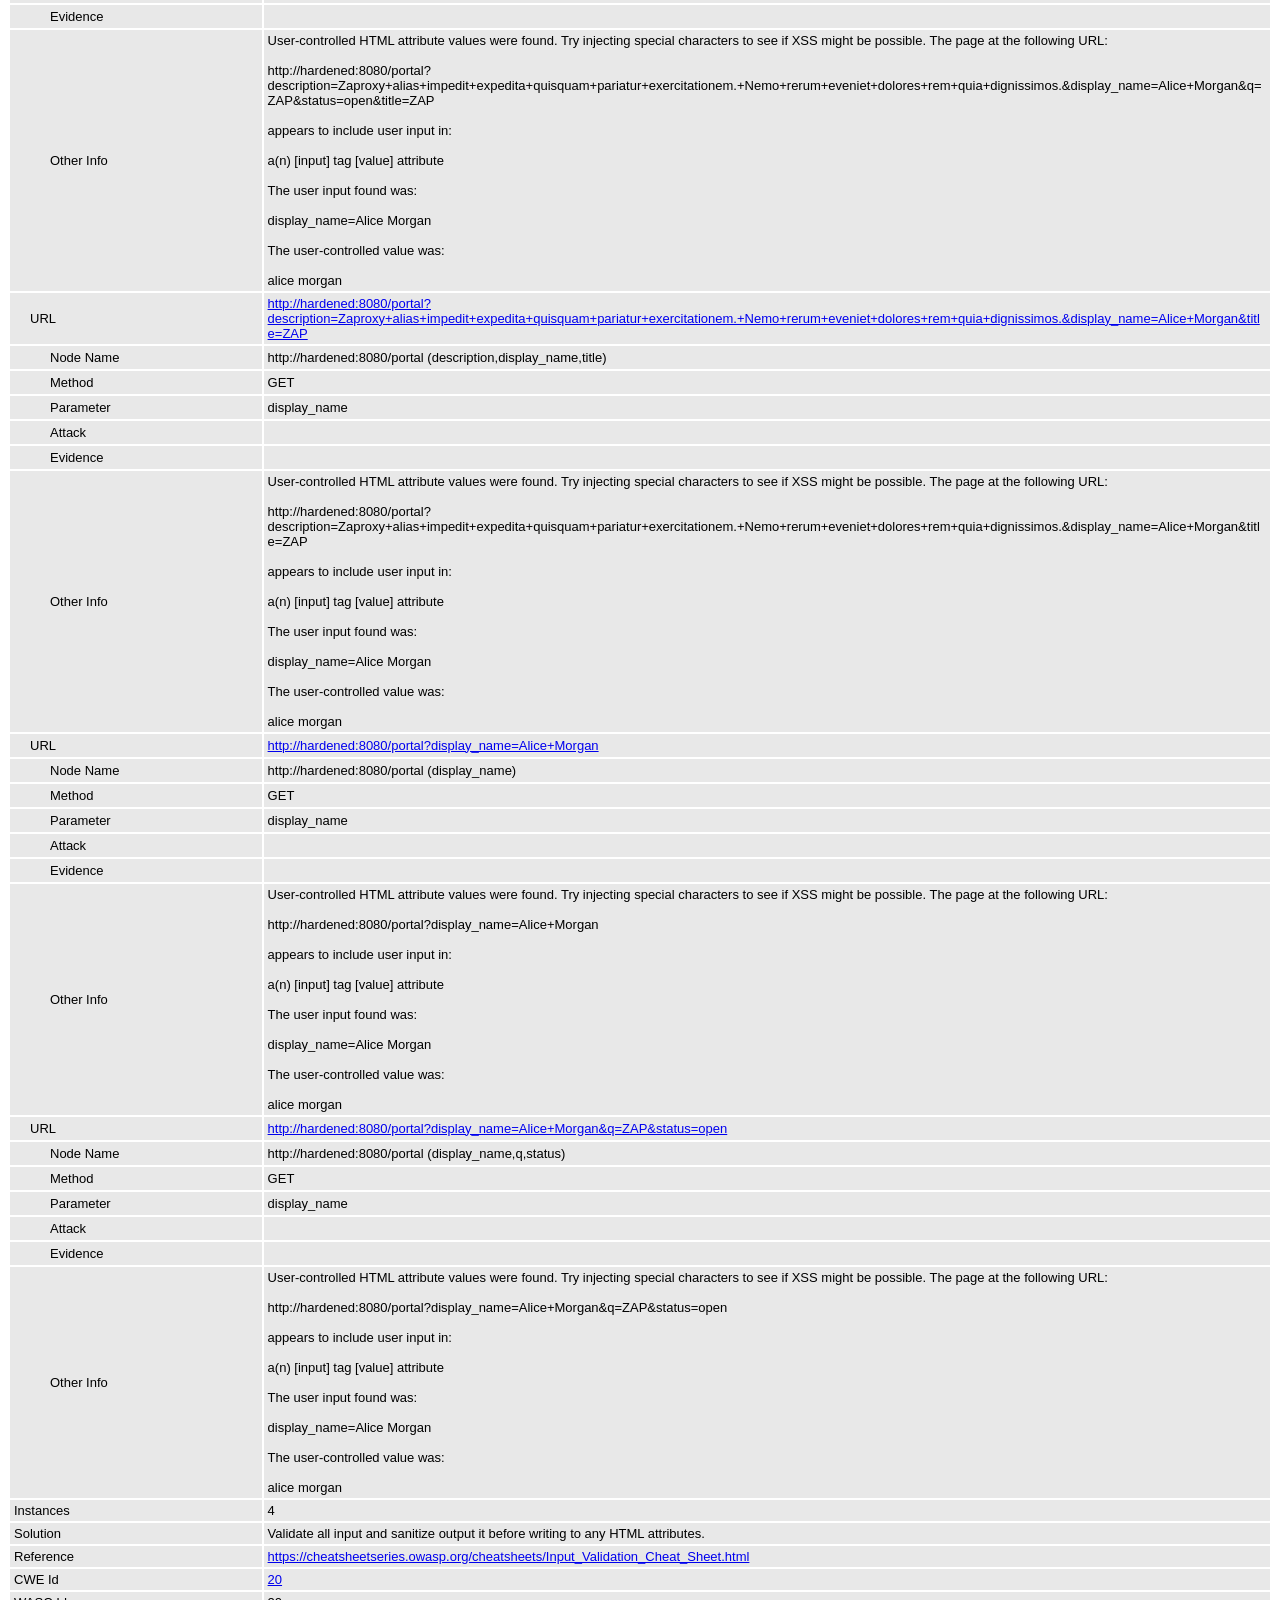
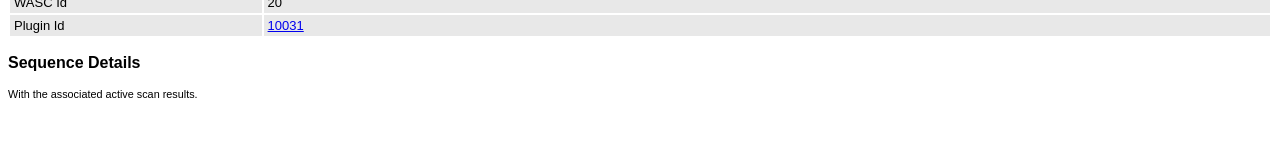
<file: reports/examples/zap/hardened-passive.html>
<!DOCTYPE html>
<html>
<head>
<META http-equiv="Content-Type" content="text/html; charset=UTF-8" />
<title>Aegis hardened passive observations</title>
<style type="text/css">
body {
	font-family: "Helvetica Neue", Helvetica, Arial, sans-serif;
	color: #000;
	font-size: 13px;
}

h1 {
	text-align: center;
	font-weight: bold;
	font-size: 32px
}

h3 {
	font-size: 16px;
}

table {
	border: none;
	font-size: 13px;
}

td, th {
	padding: 3px 4px;
	word-break: break-word;
}

th {
	font-weight: bold;
	background-color: #666666;
}

td {
	background-color: #e8e8e8;
}

.spacer {
	margin: 10px;
}

.spacer-lg {
	margin: 40px;
}

.indent1 {
	padding: 4px 20px;
}

.indent2 {
	padding: 4px 40px;
}

.risk-3 {
	background-color: red;
	color: #FFF;
}

.risk-2 {
	background-color: orange;
	color: #FFF;
}

.risk-1 {
	background-color: yellow;
	color: #000;
}

.risk-0 {
	background-color: blue;
	color: #FFF;
}

.risk--1 {
	background-color: green;
	color: #FFF;
}

.summary {
	width: 45%;
}

.summary th {
	color: #FFF;
}

.summary100 {
	width: 100%;
}

.summary80 {
	width: 80%;
}

.tdconstrainer {
	width: 9.1%;
	padding: 0
}

.alerts {
	width: 75%;
}

.alerts th {
	color: #FFF;
}

.results {
	width: 100%;
}

.results th {
	text-align: left;
}

.left-header {
	display: inline-block;
}

.pass {
	background: green;
	color: white
}

.pass::before {
	content: '\2714';
	color: white
}

.fail {
	background: red;
	color: white
}

.fail::before {
	content: '\2716';
	color: white
}

.alert-3b::before {
	content: '\2691';
	color: red
}

.alert-2b::before {
	content: '\2691 ';
	color: orange
}

.alert-1b::before {
	content: '\2691';
	color: yellow
}

.alert-0b::before {
	content: '\2691';
	color: blue
}

.alert-3a::after {
	content: '\2691';
	color: red
}

.alert-2a::after {
	content: '\2691 ';
	color: orange
}

.alert-1a::after {
	content: '\2691';
	color: yellow
}

.alert-0a::after {
	content: '\2691';
	color: blue
}

.lm2 {
	margin-left: 2em;
}

.smallnote {
	font-size: 0.75em
}

.alwayswhite {
	color: white
}

.script-diagnostic-screenshot {
	display: block;
	max-width: 100%;
	height: auto;
}
</style>
</head>
<body>
	<h1>
		<!-- The ZAP by Checkmark Logo -->
		<img
			src="[data-uri]"
			alt="" />
		Aegis hardened passive observations
	</h1>
	<p />
	

	<h2>
		
		Site: http://hardened:8080
		
	</h2>

	<h3>
		Generated on Sun, 1 Nov 2026 10:20:05
	</h3>

	<h3>
		ZAP Version: 2.17.0
	</h3>

	<h4>
		ZAP by <a href="https://checkmarx.com/">Checkmarx</a>
	</h4>

	
		<h3 class="left-header">Summary of Alerts</h3>
		<table class="summary">
			<tr>
				<th width="45%"
					height="24">Risk Level</th>
				<th width="55%"
					align="center">Number of Alerts</th>
			</tr>
			<tr>
				<td class="risk-3">
					<div>High</div>
				</td>
				<td align="center">
					<div>0</div>
				</td>
			</tr>
			<tr>
				<td class="risk-2">
					<div>Medium</div>
				</td>
				<td align="center">
					<div>0</div>
				</td>
			</tr>
			<tr>
				<td class="risk-1">
					<div>Low</div>
				</td>
				<td align="center">
					<div>0</div>
				</td>
			</tr>
			<tr>
				<td class="risk-0">
					<div>Informational</div>
				</td>
				<td align="center">
					<div>4</div>
				</td>
			</tr>
			<tr>
				<td class="risk--1">
					<div>				False Positives:</div>
				</td>
				<td align="center">
					<div>0</div>
				</td>
			</tr>
		</table>
		<div class="spacer-lg"></div>
	
	
	
		<h3 class="left-header">Insights</h3>
		
		<table class="summary100">
			<tr>
				<th height="24">Level</th>
				<th>Reason</th>
				<th>Site</th>
				<th>Description</th>
				<th>Statistic</th>
			</tr>
			
				<tr>
				<td class="risk-1">
					<div>Low</div>
				</td>
				<td>
					<div>Warning</div>
				</td>
				<td>
					<div></div>
				</td>
				<td>
					<div>ZAP errors logged - see the zap.log file for details</div>
				</td>
				<td align="center">
					<div>43   </div>
				</td>
				</tr>
			
				<tr>
				<td class="risk-0">
					<div>Info</div>
				</td>
				<td>
					<div>Informational</div>
				</td>
				<td>
					<div></div>
				</td>
				<td>
					<div>Percentage of network failures</div>
				</td>
				<td align="center">
					<div>47 %</div>
				</td>
				</tr>
			
				<tr>
				<td class="risk-0">
					<div>Info</div>
				</td>
				<td>
					<div>Informational</div>
				</td>
				<td>
					<div>http://hardened:8080</div>
				</td>
				<td>
					<div>Percentage of responses with status code 2xx</div>
				</td>
				<td align="center">
					<div>90 %</div>
				</td>
				</tr>
			
				<tr>
				<td class="risk-0">
					<div>Info</div>
				</td>
				<td>
					<div>Informational</div>
				</td>
				<td>
					<div>http://hardened:8080</div>
				</td>
				<td>
					<div>Percentage of responses with status code 4xx</div>
				</td>
				<td align="center">
					<div>10 %</div>
				</td>
				</tr>
			
				<tr>
				<td class="risk-0">
					<div>Info</div>
				</td>
				<td>
					<div>Informational</div>
				</td>
				<td>
					<div>http://hardened:8080</div>
				</td>
				<td>
					<div>Percentage of endpoints with content type application/json</div>
				</td>
				<td align="center">
					<div>29 %</div>
				</td>
				</tr>
			
				<tr>
				<td class="risk-0">
					<div>Info</div>
				</td>
				<td>
					<div>Informational</div>
				</td>
				<td>
					<div>http://hardened:8080</div>
				</td>
				<td>
					<div>Percentage of endpoints with content type text/css</div>
				</td>
				<td align="center">
					<div>3 %</div>
				</td>
				</tr>
			
				<tr>
				<td class="risk-0">
					<div>Info</div>
				</td>
				<td>
					<div>Informational</div>
				</td>
				<td>
					<div>http://hardened:8080</div>
				</td>
				<td>
					<div>Percentage of endpoints with content type text/html</div>
				</td>
				<td align="center">
					<div>61 %</div>
				</td>
				</tr>
			
				<tr>
				<td class="risk-0">
					<div>Info</div>
				</td>
				<td>
					<div>Informational</div>
				</td>
				<td>
					<div>http://hardened:8080</div>
				</td>
				<td>
					<div>Percentage of endpoints with content type text/javascript</div>
				</td>
				<td align="center">
					<div>3 %</div>
				</td>
				</tr>
			
				<tr>
				<td class="risk-0">
					<div>Info</div>
				</td>
				<td>
					<div>Informational</div>
				</td>
				<td>
					<div>http://hardened:8080</div>
				</td>
				<td>
					<div>Percentage of endpoints with content type text/plain</div>
				</td>
				<td align="center">
					<div>3 %</div>
				</td>
				</tr>
			
				<tr>
				<td class="risk-0">
					<div>Info</div>
				</td>
				<td>
					<div>Informational</div>
				</td>
				<td>
					<div>http://hardened:8080</div>
				</td>
				<td>
					<div>Percentage of endpoints with method GET</div>
				</td>
				<td align="center">
					<div>96 %</div>
				</td>
				</tr>
			
				<tr>
				<td class="risk-0">
					<div>Info</div>
				</td>
				<td>
					<div>Informational</div>
				</td>
				<td>
					<div>http://hardened:8080</div>
				</td>
				<td>
					<div>Percentage of endpoints with method POST</div>
				</td>
				<td align="center">
					<div>3 %</div>
				</td>
				</tr>
			
				<tr>
				<td class="risk-0">
					<div>Info</div>
				</td>
				<td>
					<div>Informational</div>
				</td>
				<td>
					<div>http://hardened:8080</div>
				</td>
				<td>
					<div>Count of total endpoints</div>
				</td>
				<td align="center">
					<div>31   </div>
				</td>
				</tr>
			
				<tr>
				<td class="risk-0">
					<div>Info</div>
				</td>
				<td>
					<div>Informational</div>
				</td>
				<td>
					<div>http://hardened:8080</div>
				</td>
				<td>
					<div>Percentage of slow responses</div>
				</td>
				<td align="center">
					<div>4 %</div>
				</td>
				</tr>
			
		</table>
		<div class="spacer-lg"></div>
	

	

	
		
			<h3>Summary of Sequences</h3>
			<p class="smallnote">For each step: result (Pass/Fail) - risk (of highest alert(s) for the step, if any).</p>

			
				</table>
			
		
	</th:block>

	
		<h3>Alerts</h3>
		<table class="alerts">
			<tr>
				<th width="60%" height="24">Name</th>
				<th width="20%"
					align="center">Risk Level</th>
				<th width="20%"
					align="center">Number of Instances</th>
			</tr>
			<tr>
				<td><a href="#10111">Authentication Request Identified</a></td>
				<td align="center" class="risk-0">Informational</td>
				
				
				<td align="center">2</td>
				
			</tr>
			<tr>
				<td><a href="#10024">Information Disclosure - Sensitive Information in URL</a></td>
				<td align="center" class="risk-0">Informational</td>
				
				
				<td align="center">2</td>
				
			</tr>
			<tr>
				<td><a href="#10112">Session Management Response Identified</a></td>
				<td align="center" class="risk-0">Informational</td>
				
				
				<td align="center">1</td>
				
			</tr>
			<tr>
				<td><a href="#10031">User Controllable HTML Element Attribute (Potential XSS)</a></td>
				<td align="center" class="risk-0">Informational</td>
				
				
				<td align="center">4</td>
				
			</tr>
		</table>
		<div class="spacer-lg"></div>
	

	
		<h3>Alert Detail</h3>
		
			<table class="results">
				<tr height="24">
					<th width="20%" class="risk-0"><a
						id="10111"></a>
						<div>Informational</div></th>
					<th class="risk-0">Authentication Request Identified</th>
				</tr>
				<tr>
					<td width="20%">Description</td>
					<td width="80%">
							<div>The given request has been identified as an authentication request. The &#39;Other Info&#39; field contains a set of key=value lines which identify any relevant fields. If the request is in a context which has an Authentication Method set to &quot;Auto-Detect&quot; then this rule will change the authentication to match the request identified.</div>
							
						</td>
				</tr>
				<TR vAlign="top">
					<TD colspan="2"></TD>
				</TR>
				
					<tr>
						<td width="20%"
							class="indent1">URL</td>
						<td width="80%"><a href="http://hardened:8080/?password=ZAP&amp;username=ZAP">http://hardened:8080/?password=ZAP&amp;username=ZAP</a></td>
					</tr>
					<tr>
						<td width="20%"
							class="indent2">Node Name</td>
						<td width="80%">http://hardened:8080/ (password,username)</td>
					</tr>
					<tr>
						<td width="20%"
							class="indent2">Method</td>
						<td width="80%">GET</td>
					</tr>
					<tr>
						<td width="20%"
							class="indent2">Parameter</td>
						<td width="80%">username</td>
					</tr>
					<tr>
						<td width="20%"
							class="indent2">Attack</td>
						<td width="80%"></td>
					</tr>
					<tr>
						<td width="20%"
							class="indent2">Evidence</td>
						<td width="80%">password</td>
					</tr>
					<tr>
						<td width="20%"
							class="indent2">Other Info</td>
						<td width="80%">
							<div>userParam=username</div>
							<br />
						
							<div>userValue=ZAP</div>
							<br />
						
							<div>passwordParam=password</div>
							<br />
						
							<div>referer=http://hardened:8080</div>
							
						</td>
					</tr>
				
					<tr>
						<td width="20%"
							class="indent1">URL</td>
						<td width="80%"><a href="http://hardened:8080/api/login">http://hardened:8080/api/login</a></td>
					</tr>
					<tr>
						<td width="20%"
							class="indent2">Node Name</td>
						<td width="80%">http://hardened:8080/api/login ()({username,password})</td>
					</tr>
					<tr>
						<td width="20%"
							class="indent2">Method</td>
						<td width="80%">POST</td>
					</tr>
					<tr>
						<td width="20%"
							class="indent2">Parameter</td>
						<td width="80%">username</td>
					</tr>
					<tr>
						<td width="20%"
							class="indent2">Attack</td>
						<td width="80%"></td>
					</tr>
					<tr>
						<td width="20%"
							class="indent2">Evidence</td>
						<td width="80%">password</td>
					</tr>
					<tr>
						<td width="20%"
							class="indent2">Other Info</td>
						<td width="80%">
							<div>userParam=username</div>
							<br />
						
							<div>userValue=alice</div>
							<br />
						
							<div>passwordParam=password</div>
							
						</td>
					</tr>
				
				<tr>
					<td width="20%">Instances</td>
					
					
					<td width="80%">2</td>
					
				</tr>
				<tr>
					<td width="20%">Solution</td>
					<td width="80%">
							<div>This is an informational alert rather than a vulnerability and so there is nothing to fix.</div>
							
						</td>
				</tr>
				<tr>
					<td width="20%">Reference</td>
					<td width="80%">
							<a href="https://www.zaproxy.org/docs/desktop/addons/authentication-helper/auth-req-id/">https://www.zaproxy.org/docs/desktop/addons/authentication-helper/auth-req-id/</a>
							
						</td>
				</tr>
				<tr>
					<td width="20%">CWE Id</td>
					<td width="80%"></td>
				</tr>
				<tr>
					<td width="20%">WASC Id</td>
					<td width="80%"></td>
				</tr>
				<tr>
					<td width="20%">Plugin Id</td>
					<td width="80%"><a
						href="https://www.zaproxy.org/docs/alerts/10111/">10111</a></td>
				</tr>
			</table>
			<div class="spacer"></div>
		
			<table class="results">
				<tr height="24">
					<th width="20%" class="risk-0"><a
						id="10024"></a>
						<div>Informational</div></th>
					<th class="risk-0">Information Disclosure - Sensitive Information in URL</th>
				</tr>
				<tr>
					<td width="20%">Description</td>
					<td width="80%">
							<div>The request appeared to contain sensitive information leaked in the URL. This can violate PCI and most organizational compliance policies. You can configure the list of strings for this check to add or remove values specific to your environment.</div>
							
						</td>
				</tr>
				<TR vAlign="top">
					<TD colspan="2"></TD>
				</TR>
				
					<tr>
						<td width="20%"
							class="indent1">URL</td>
						<td width="80%"><a href="http://hardened:8080/?password=ZAP&amp;username=ZAP">http://hardened:8080/?password=ZAP&amp;username=ZAP</a></td>
					</tr>
					<tr>
						<td width="20%"
							class="indent2">Node Name</td>
						<td width="80%">http://hardened:8080/ (password,username)</td>
					</tr>
					<tr>
						<td width="20%"
							class="indent2">Method</td>
						<td width="80%">GET</td>
					</tr>
					<tr>
						<td width="20%"
							class="indent2">Parameter</td>
						<td width="80%">password</td>
					</tr>
					<tr>
						<td width="20%"
							class="indent2">Attack</td>
						<td width="80%"></td>
					</tr>
					<tr>
						<td width="20%"
							class="indent2">Evidence</td>
						<td width="80%">password</td>
					</tr>
					<tr>
						<td width="20%"
							class="indent2">Other Info</td>
						<td width="80%">
							<div>The URL contains potentially sensitive information. The following string was found via the pattern: pass</div>
							<br />
						
							<div>password</div>
							
						</td>
					</tr>
				
					<tr>
						<td width="20%"
							class="indent1">URL</td>
						<td width="80%"><a href="http://hardened:8080/?password=ZAP&amp;username=ZAP">http://hardened:8080/?password=ZAP&amp;username=ZAP</a></td>
					</tr>
					<tr>
						<td width="20%"
							class="indent2">Node Name</td>
						<td width="80%">http://hardened:8080/ (password,username)</td>
					</tr>
					<tr>
						<td width="20%"
							class="indent2">Method</td>
						<td width="80%">GET</td>
					</tr>
					<tr>
						<td width="20%"
							class="indent2">Parameter</td>
						<td width="80%">username</td>
					</tr>
					<tr>
						<td width="20%"
							class="indent2">Attack</td>
						<td width="80%"></td>
					</tr>
					<tr>
						<td width="20%"
							class="indent2">Evidence</td>
						<td width="80%">username</td>
					</tr>
					<tr>
						<td width="20%"
							class="indent2">Other Info</td>
						<td width="80%">
							<div>The URL contains potentially sensitive information. The following string was found via the pattern: user</div>
							<br />
						
							<div>username</div>
							
						</td>
					</tr>
				
				<tr>
					<td width="20%">Instances</td>
					
					
					<td width="80%">2</td>
					
				</tr>
				<tr>
					<td width="20%">Solution</td>
					<td width="80%">
							<div>Do not pass sensitive information in URIs.</div>
							
						</td>
				</tr>
				<tr>
					<td width="20%">Reference</td>
					<td width="80%"></td>
				</tr>
				<tr>
					<td width="20%">CWE Id</td>
					<td width="80%"><a
						href="https://cwe.mitre.org/data/definitions/598.html">598</a></td>
				</tr>
				<tr>
					<td width="20%">WASC Id</td>
					<td width="80%">13</td>
				</tr>
				<tr>
					<td width="20%">Plugin Id</td>
					<td width="80%"><a
						href="https://www.zaproxy.org/docs/alerts/10024/">10024</a></td>
				</tr>
			</table>
			<div class="spacer"></div>
		
			<table class="results">
				<tr height="24">
					<th width="20%" class="risk-0"><a
						id="10112"></a>
						<div>Informational</div></th>
					<th class="risk-0">Session Management Response Identified</th>
				</tr>
				<tr>
					<td width="20%">Description</td>
					<td width="80%">
							<div>The given response has been identified as containing a session management token. The &#39;Other Info&#39; field contains a set of header tokens that can be used in the Header Based Session Management Method. If the request is in a context which has a Session Management Method set to &quot;Auto-Detect&quot; then this rule will change the session management to use the tokens identified.</div>
							
						</td>
				</tr>
				<TR vAlign="top">
					<TD colspan="2"></TD>
				</TR>
				
					<tr>
						<td width="20%"
							class="indent1">URL</td>
						<td width="80%"><a href="http://hardened:8080/api/login">http://hardened:8080/api/login</a></td>
					</tr>
					<tr>
						<td width="20%"
							class="indent2">Node Name</td>
						<td width="80%">http://hardened:8080/api/login ()({username,password})</td>
					</tr>
					<tr>
						<td width="20%"
							class="indent2">Method</td>
						<td width="80%">POST</td>
					</tr>
					<tr>
						<td width="20%"
							class="indent2">Parameter</td>
						<td width="80%">aegis_hardened</td>
					</tr>
					<tr>
						<td width="20%"
							class="indent2">Attack</td>
						<td width="80%"></td>
					</tr>
					<tr>
						<td width="20%"
							class="indent2">Evidence</td>
						<td width="80%">aegis_hardened</td>
					</tr>
					<tr>
						<td width="20%"
							class="indent2">Other Info</td>
						<td width="80%">
							<div>cookie:aegis_hardened</div>
							
						</td>
					</tr>
				
				<tr>
					<td width="20%">Instances</td>
					
					
					<td width="80%">1</td>
					
				</tr>
				<tr>
					<td width="20%">Solution</td>
					<td width="80%">
							<div>This is an informational alert rather than a vulnerability and so there is nothing to fix.</div>
							
						</td>
				</tr>
				<tr>
					<td width="20%">Reference</td>
					<td width="80%">
							<a href="https://www.zaproxy.org/docs/desktop/addons/authentication-helper/session-mgmt-id/">https://www.zaproxy.org/docs/desktop/addons/authentication-helper/session-mgmt-id/</a>
							
						</td>
				</tr>
				<tr>
					<td width="20%">CWE Id</td>
					<td width="80%"></td>
				</tr>
				<tr>
					<td width="20%">WASC Id</td>
					<td width="80%"></td>
				</tr>
				<tr>
					<td width="20%">Plugin Id</td>
					<td width="80%"><a
						href="https://www.zaproxy.org/docs/alerts/10112/">10112</a></td>
				</tr>
			</table>
			<div class="spacer"></div>
		
			<table class="results">
				<tr height="24">
					<th width="20%" class="risk-0"><a
						id="10031"></a>
						<div>Informational</div></th>
					<th class="risk-0">User Controllable HTML Element Attribute (Potential XSS)</th>
				</tr>
				<tr>
					<td width="20%">Description</td>
					<td width="80%">
							<div>This check looks at user-supplied input in query string parameters and POST data to identify where certain HTML attribute values might be controlled. This provides hot-spot detection for XSS (cross-site scripting) that will require further review by a security analyst to determine exploitability.</div>
							
						</td>
				</tr>
				<TR vAlign="top">
					<TD colspan="2"></TD>
				</TR>
				
					<tr>
						<td width="20%"
							class="indent1">URL</td>
						<td width="80%"><a href="http://hardened:8080/portal?description=Zaproxy+alias+impedit+expedita+quisquam+pariatur+exercitationem.+Nemo+rerum+eveniet+dolores+rem+quia+dignissimos.&amp;display_name=Alice+Morgan&amp;q=ZAP&amp;status=open&amp;title=ZAP">http://hardened:8080/portal?description=Zaproxy+alias+impedit+expedita+quisquam+pariatur+exercitationem.+Nemo+rerum+eveniet+dolores+rem+quia+dignissimos.&amp;display_name=Alice+Morgan&amp;q=ZAP&amp;status=open&amp;title=ZAP</a></td>
					</tr>
					<tr>
						<td width="20%"
							class="indent2">Node Name</td>
						<td width="80%">http://hardened:8080/portal (description,display_name,q,status,title)</td>
					</tr>
					<tr>
						<td width="20%"
							class="indent2">Method</td>
						<td width="80%">GET</td>
					</tr>
					<tr>
						<td width="20%"
							class="indent2">Parameter</td>
						<td width="80%">display_name</td>
					</tr>
					<tr>
						<td width="20%"
							class="indent2">Attack</td>
						<td width="80%"></td>
					</tr>
					<tr>
						<td width="20%"
							class="indent2">Evidence</td>
						<td width="80%"></td>
					</tr>
					<tr>
						<td width="20%"
							class="indent2">Other Info</td>
						<td width="80%">
							<div>User-controlled HTML attribute values were found. Try injecting special characters to see if XSS might be possible. The page at the following URL:</div>
							<br />
						
							<div>http://hardened:8080/portal?description=Zaproxy+alias+impedit+expedita+quisquam+pariatur+exercitationem.+Nemo+rerum+eveniet+dolores+rem+quia+dignissimos.&amp;display_name=Alice+Morgan&amp;q=ZAP&amp;status=open&amp;title=ZAP</div>
							<br />
						
							<div>appears to include user input in:</div>
							<br />
						
							<div>a(n) [input] tag [value] attribute</div>
							<br />
						
							<div>The user input found was:</div>
							<br />
						
							<div>display_name=Alice Morgan</div>
							<br />
						
							<div>The user-controlled value was:</div>
							<br />
						
							<div>alice morgan</div>
							
						</td>
					</tr>
				
					<tr>
						<td width="20%"
							class="indent1">URL</td>
						<td width="80%"><a href="http://hardened:8080/portal?description=Zaproxy+alias+impedit+expedita+quisquam+pariatur+exercitationem.+Nemo+rerum+eveniet+dolores+rem+quia+dignissimos.&amp;display_name=Alice+Morgan&amp;title=ZAP">http://hardened:8080/portal?description=Zaproxy+alias+impedit+expedita+quisquam+pariatur+exercitationem.+Nemo+rerum+eveniet+dolores+rem+quia+dignissimos.&amp;display_name=Alice+Morgan&amp;title=ZAP</a></td>
					</tr>
					<tr>
						<td width="20%"
							class="indent2">Node Name</td>
						<td width="80%">http://hardened:8080/portal (description,display_name,title)</td>
					</tr>
					<tr>
						<td width="20%"
							class="indent2">Method</td>
						<td width="80%">GET</td>
					</tr>
					<tr>
						<td width="20%"
							class="indent2">Parameter</td>
						<td width="80%">display_name</td>
					</tr>
					<tr>
						<td width="20%"
							class="indent2">Attack</td>
						<td width="80%"></td>
					</tr>
					<tr>
						<td width="20%"
							class="indent2">Evidence</td>
						<td width="80%"></td>
					</tr>
					<tr>
						<td width="20%"
							class="indent2">Other Info</td>
						<td width="80%">
							<div>User-controlled HTML attribute values were found. Try injecting special characters to see if XSS might be possible. The page at the following URL:</div>
							<br />
						
							<div>http://hardened:8080/portal?description=Zaproxy+alias+impedit+expedita+quisquam+pariatur+exercitationem.+Nemo+rerum+eveniet+dolores+rem+quia+dignissimos.&amp;display_name=Alice+Morgan&amp;title=ZAP</div>
							<br />
						
							<div>appears to include user input in:</div>
							<br />
						
							<div>a(n) [input] tag [value] attribute</div>
							<br />
						
							<div>The user input found was:</div>
							<br />
						
							<div>display_name=Alice Morgan</div>
							<br />
						
							<div>The user-controlled value was:</div>
							<br />
						
							<div>alice morgan</div>
							
						</td>
					</tr>
				
					<tr>
						<td width="20%"
							class="indent1">URL</td>
						<td width="80%"><a href="http://hardened:8080/portal?display_name=Alice+Morgan">http://hardened:8080/portal?display_name=Alice+Morgan</a></td>
					</tr>
					<tr>
						<td width="20%"
							class="indent2">Node Name</td>
						<td width="80%">http://hardened:8080/portal (display_name)</td>
					</tr>
					<tr>
						<td width="20%"
							class="indent2">Method</td>
						<td width="80%">GET</td>
					</tr>
					<tr>
						<td width="20%"
							class="indent2">Parameter</td>
						<td width="80%">display_name</td>
					</tr>
					<tr>
						<td width="20%"
							class="indent2">Attack</td>
						<td width="80%"></td>
					</tr>
					<tr>
						<td width="20%"
							class="indent2">Evidence</td>
						<td width="80%"></td>
					</tr>
					<tr>
						<td width="20%"
							class="indent2">Other Info</td>
						<td width="80%">
							<div>User-controlled HTML attribute values were found. Try injecting special characters to see if XSS might be possible. The page at the following URL:</div>
							<br />
						
							<div>http://hardened:8080/portal?display_name=Alice+Morgan</div>
							<br />
						
							<div>appears to include user input in:</div>
							<br />
						
							<div>a(n) [input] tag [value] attribute</div>
							<br />
						
							<div>The user input found was:</div>
							<br />
						
							<div>display_name=Alice Morgan</div>
							<br />
						
							<div>The user-controlled value was:</div>
							<br />
						
							<div>alice morgan</div>
							
						</td>
					</tr>
				
					<tr>
						<td width="20%"
							class="indent1">URL</td>
						<td width="80%"><a href="http://hardened:8080/portal?display_name=Alice+Morgan&amp;q=ZAP&amp;status=open">http://hardened:8080/portal?display_name=Alice+Morgan&amp;q=ZAP&amp;status=open</a></td>
					</tr>
					<tr>
						<td width="20%"
							class="indent2">Node Name</td>
						<td width="80%">http://hardened:8080/portal (display_name,q,status)</td>
					</tr>
					<tr>
						<td width="20%"
							class="indent2">Method</td>
						<td width="80%">GET</td>
					</tr>
					<tr>
						<td width="20%"
							class="indent2">Parameter</td>
						<td width="80%">display_name</td>
					</tr>
					<tr>
						<td width="20%"
							class="indent2">Attack</td>
						<td width="80%"></td>
					</tr>
					<tr>
						<td width="20%"
							class="indent2">Evidence</td>
						<td width="80%"></td>
					</tr>
					<tr>
						<td width="20%"
							class="indent2">Other Info</td>
						<td width="80%">
							<div>User-controlled HTML attribute values were found. Try injecting special characters to see if XSS might be possible. The page at the following URL:</div>
							<br />
						
							<div>http://hardened:8080/portal?display_name=Alice+Morgan&amp;q=ZAP&amp;status=open</div>
							<br />
						
							<div>appears to include user input in:</div>
							<br />
						
							<div>a(n) [input] tag [value] attribute</div>
							<br />
						
							<div>The user input found was:</div>
							<br />
						
							<div>display_name=Alice Morgan</div>
							<br />
						
							<div>The user-controlled value was:</div>
							<br />
						
							<div>alice morgan</div>
							
						</td>
					</tr>
				
				<tr>
					<td width="20%">Instances</td>
					
					
					<td width="80%">4</td>
					
				</tr>
				<tr>
					<td width="20%">Solution</td>
					<td width="80%">
							<div>Validate all input and sanitize output it before writing to any HTML attributes.</div>
							
						</td>
				</tr>
				<tr>
					<td width="20%">Reference</td>
					<td width="80%">
							<a href="https://cheatsheetseries.owasp.org/cheatsheets/Input_Validation_Cheat_Sheet.html">https://cheatsheetseries.owasp.org/cheatsheets/Input_Validation_Cheat_Sheet.html</a>
							
						</td>
				</tr>
				<tr>
					<td width="20%">CWE Id</td>
					<td width="80%"><a
						href="https://cwe.mitre.org/data/definitions/20.html">20</a></td>
				</tr>
				<tr>
					<td width="20%">WASC Id</td>
					<td width="80%">20</td>
				</tr>
				<tr>
					<td width="20%">Plugin Id</td>
					<td width="80%"><a
						href="https://www.zaproxy.org/docs/alerts/10031/">10031</a></td>
				</tr>
			</table>
			<div class="spacer"></div>
		
	

	
		
			<h3>Sequence Details</h3>
			<sup>With the associated active scan results.</sup>

			

			<div class="spacer-lg"></div>

		
	

</body>
</html>
</file>
